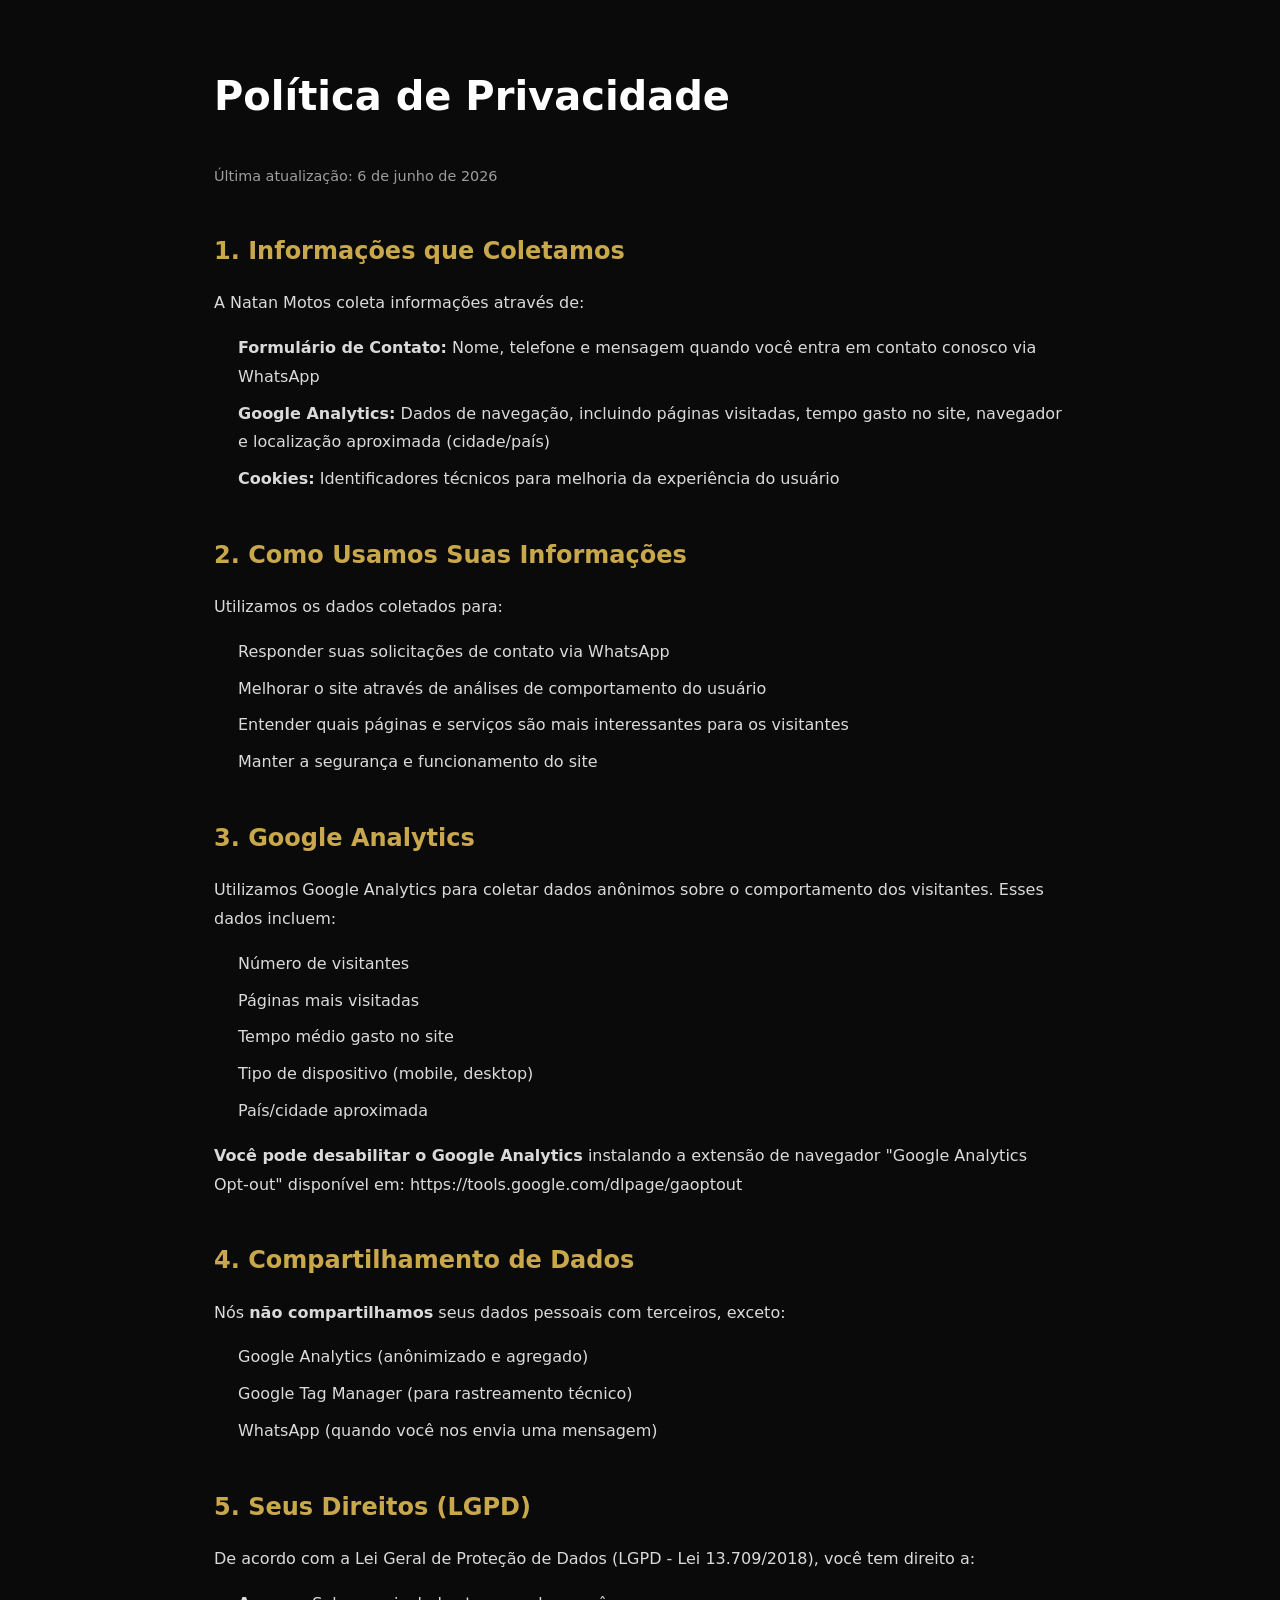
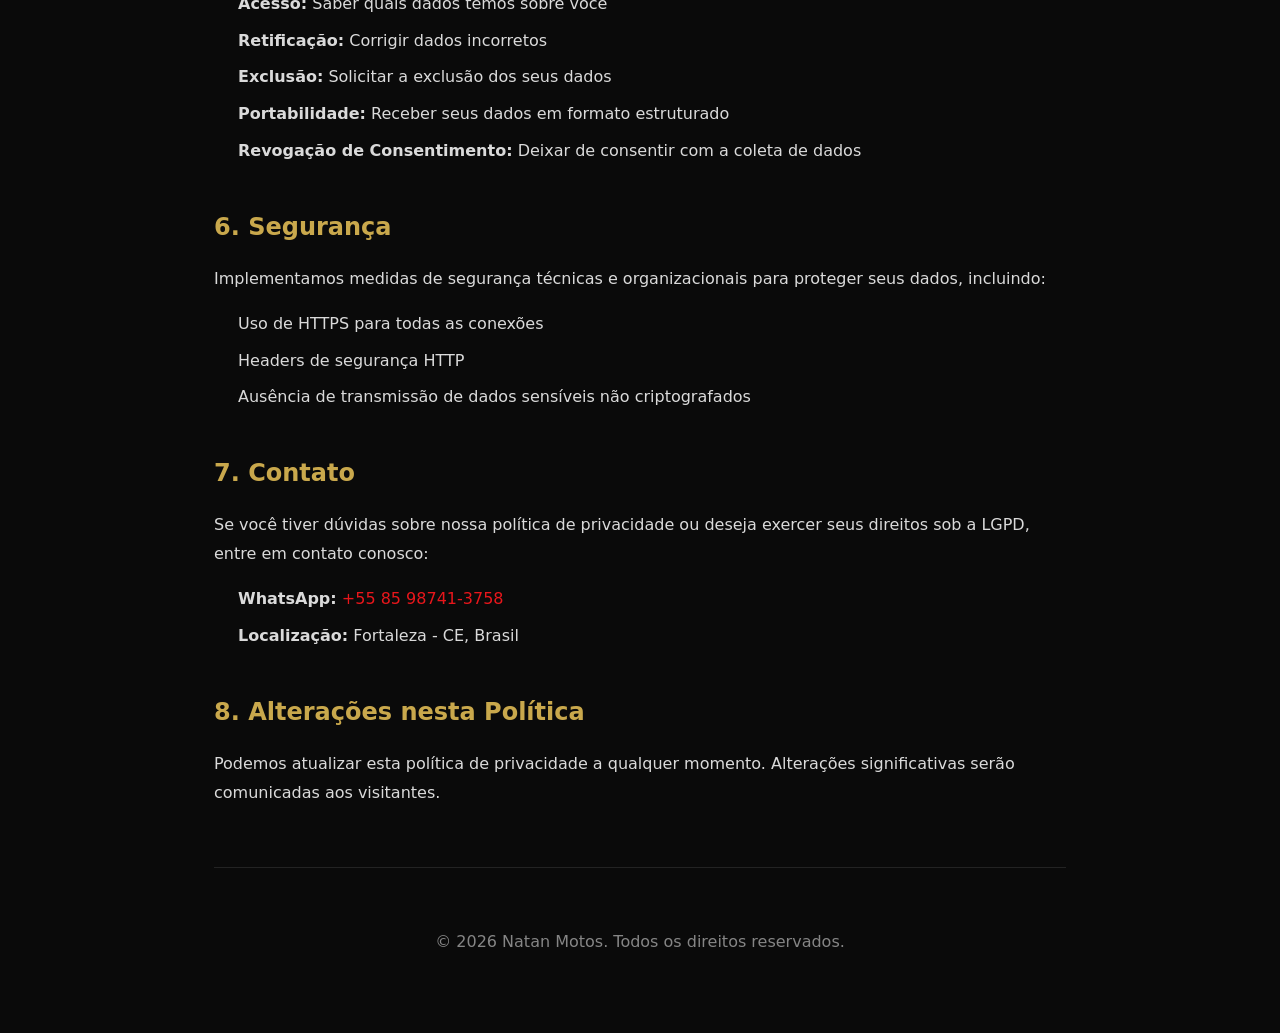
<file: privacy.html>
<!DOCTYPE html>
<html lang="pt-BR">
<head>
  <meta charset="UTF-8" />
  <meta name="viewport" content="width=device-width, initial-scale=1.0" />
  <title>Política de Privacidade - Natan Motos</title>
  <link rel="stylesheet" href="css/style.css" />
  <style>
    .privacy-content {
      max-width: 900px;
      margin: 0 auto;
      padding: 60px 24px;
      color: rgba(255, 255, 255, 0.85);
      line-height: 1.8;
    }
    .privacy-content h1 {
      font-size: 2.5rem;
      margin-bottom: 32px;
      color: var(--white);
    }
    .privacy-content h2 {
      font-size: 1.5rem;
      margin-top: 40px;
      margin-bottom: 16px;
      color: var(--gold);
    }
    .privacy-content p {
      margin-bottom: 16px;
    }
    .privacy-content ul {
      margin-left: 24px;
      margin-bottom: 16px;
    }
    .privacy-content li {
      margin-bottom: 8px;
    }
    .update-date {
      color: rgba(255, 255, 255, 0.6);
      font-size: 0.9rem;
      margin-bottom: 32px;
    }
  </style>
</head>
<body style="background: var(--dark);">
  <div class="privacy-content">
    <h1>Política de Privacidade</h1>
    <p class="update-date">Última atualização: 6 de junho de 2026</p>

    <h2>1. Informações que Coletamos</h2>
    <p>
      A Natan Motos coleta informações através de:
    </p>
    <ul>
      <li><strong>Formulário de Contato:</strong> Nome, telefone e mensagem quando você entra em contato conosco via WhatsApp</li>
      <li><strong>Google Analytics:</strong> Dados de navegação, incluindo páginas visitadas, tempo gasto no site, navegador e localização aproximada (cidade/país)</li>
      <li><strong>Cookies:</strong> Identificadores técnicos para melhoria da experiência do usuário</li>
    </ul>

    <h2>2. Como Usamos Suas Informações</h2>
    <p>
      Utilizamos os dados coletados para:
    </p>
    <ul>
      <li>Responder suas solicitações de contato via WhatsApp</li>
      <li>Melhorar o site através de análises de comportamento do usuário</li>
      <li>Entender quais páginas e serviços são mais interessantes para os visitantes</li>
      <li>Manter a segurança e funcionamento do site</li>
    </ul>

    <h2>3. Google Analytics</h2>
    <p>
      Utilizamos Google Analytics para coletar dados anônimos sobre o comportamento dos visitantes. Esses dados incluem:
    </p>
    <ul>
      <li>Número de visitantes</li>
      <li>Páginas mais visitadas</li>
      <li>Tempo médio gasto no site</li>
      <li>Tipo de dispositivo (mobile, desktop)</li>
      <li>País/cidade aproximada</li>
    </ul>
    <p>
      <strong>Você pode desabilitar o Google Analytics</strong> instalando a extensão de navegador "Google Analytics Opt-out" disponível em: https://tools.google.com/dlpage/gaoptout
    </p>

    <h2>4. Compartilhamento de Dados</h2>
    <p>
      Nós <strong>não compartilhamos</strong> seus dados pessoais com terceiros, exceto:
    </p>
    <ul>
      <li>Google Analytics (anônimizado e agregado)</li>
      <li>Google Tag Manager (para rastreamento técnico)</li>
      <li>WhatsApp (quando você nos envia uma mensagem)</li>
    </ul>

    <h2>5. Seus Direitos (LGPD)</h2>
    <p>
      De acordo com a Lei Geral de Proteção de Dados (LGPD - Lei 13.709/2018), você tem direito a:
    </p>
    <ul>
      <li><strong>Acesso:</strong> Saber quais dados temos sobre você</li>
      <li><strong>Retificação:</strong> Corrigir dados incorretos</li>
      <li><strong>Exclusão:</strong> Solicitar a exclusão dos seus dados</li>
      <li><strong>Portabilidade:</strong> Receber seus dados em formato estruturado</li>
      <li><strong>Revogação de Consentimento:</strong> Deixar de consentir com a coleta de dados</li>
    </ul>

    <h2>6. Segurança</h2>
    <p>
      Implementamos medidas de segurança técnicas e organizacionais para proteger seus dados, incluindo:
    </p>
    <ul>
      <li>Uso de HTTPS para todas as conexões</li>
      <li>Headers de segurança HTTP</li>
      <li>Ausência de transmissão de dados sensíveis não criptografados</li>
    </ul>

    <h2>7. Contato</h2>
    <p>
      Se você tiver dúvidas sobre nossa política de privacidade ou deseja exercer seus direitos sob a LGPD, entre em contato conosco:
    </p>
    <ul>
      <li><strong>WhatsApp:</strong> <a href="https://wa.me/5585987413758" style="color: var(--red); text-decoration: none;">+55 85 98741-3758</a></li>
      <li><strong>Localização:</strong> Fortaleza - CE, Brasil</li>
    </ul>

    <h2>8. Alterações nesta Política</h2>
    <p>
      Podemos atualizar esta política de privacidade a qualquer momento. Alterações significativas serão comunicadas aos visitantes.
    </p>

    <hr style="border: none; border-top: 1px solid rgba(255,255,255,0.1); margin: 60px 0;">
    <p style="text-align: center; color: rgba(255,255,255,0.5);">
      &copy; 2026 Natan Motos. Todos os direitos reservados.
    </p>
  </div>
</body>
</html>
</file>
<file: css/style.css>
/* ============================================================
   NATAN MOTOS – style.css
   ============================================================ */

/* ---------- Reset & Base ---------- */
*, *::before, *::after { box-sizing: border-box; margin: 0; padding: 0; }

:root {
  --red:        #e8161b;
  --red-dark:   #b50f13;
  --red-light:  #ff3a40;
  --dark:       #0a0a0a;
  --dark-2:     #111111;
  --dark-3:     #1a1a1a;
  --dark-4:     #222222;
  --gray:       #888888;
  --gray-light: #cccccc;
  --white:      #ffffff;
  --off-white:  #f5f5f5;
  --gold:       #c9a84c;

  --font: 'Inter', system-ui, sans-serif;
  --radius:   12px;
  --radius-lg: 20px;
  --shadow:   0 4px 24px rgba(0,0,0,.45);
  --shadow-lg: 0 8px 48px rgba(0,0,0,.6);
  --transition: .3s cubic-bezier(.4,0,.2,1);
}

html { scroll-behavior: smooth; font-size: 16px; }

body {
  font-family: var(--font);
  background: var(--dark);
  color: var(--white);
  line-height: 1.65;
  overflow-x: hidden;
}

img { display: block; max-width: 100%; }
a  { text-decoration: none; color: inherit; }
ul { list-style: none; }

.container {
  width: 100%;
  max-width: 1200px;
  margin: 0 auto;
  padding: 0 24px;
}

/* ---------- Scrollbar ---------- */
::-webkit-scrollbar { width: 6px; }
::-webkit-scrollbar-track { background: var(--dark-2); }
::-webkit-scrollbar-thumb { background: var(--red); border-radius: 3px; }

/* ---------- Selection ---------- */
::selection { background: var(--red); color: var(--white); }

/* ============================================================
   BUTTONS
   ============================================================ */
.btn {
  display: inline-flex;
  align-items: center;
  gap: 8px;
  padding: 12px 24px;
  border-radius: 8px;
  font-family: var(--font);
  font-size: .9rem;
  font-weight: 600;
  cursor: pointer;
  transition: var(--transition);
  border: 2px solid transparent;
  letter-spacing: .02em;
  white-space: nowrap;
}

.btn--primary {
  background: var(--red);
  color: var(--white);
  border-color: var(--red);
  font-weight: 700;
  font-size: 1rem;
  padding: 14px 32px !important;
  border-radius: 10px;
  box-shadow: 0 4px 16px rgba(232,22,27,.3);
  transition: all 0.3s ease;
}

.btn--primary:hover {
  background: var(--red-dark);
  border-color: var(--red-dark);
  transform: translateY(-3px);
  box-shadow: 0 8px 28px rgba(232,22,27,.45);
}

.btn--outline {
  background: transparent;
  color: var(--white);
  border-color: rgba(255,255,255,.3);
  font-weight: 700;
  font-size: 1rem;
  padding: 14px 32px !important;
  border-radius: 10px;
  border-width: 2px;
  transition: all 0.3s ease;
}

.btn--outline:hover {
  background: rgba(255,255,255,.08);
  border-color: var(--white);
  transform: translateY(-3px);
  box-shadow: 0 6px 20px rgba(255,255,255,.1);
}

.btn--lg { padding: 15px 32px; font-size: 1rem; border-radius: 10px; }
.btn--full { width: 100%; justify-content: center; }

/* ============================================================
   SECTION COMMONS
   ============================================================ */
.section { padding: 96px 0; }

.section__header {
  text-align: center;
  margin-bottom: 64px;
}

.section__tag {
  display: inline-block;
  font-size: .75rem;
  font-weight: 700;
  letter-spacing: .12em;
  text-transform: uppercase;
  color: var(--red);
  background: rgba(232,22,27,.12);
  border: 1px solid rgba(232,22,27,.25);
  padding: 4px 14px;
  border-radius: 100px;
  margin-bottom: 16px;
}

.section__title {
  font-size: clamp(1.75rem, 4vw, 2.75rem);
  font-weight: 800;
  line-height: 1.2;
  letter-spacing: -.02em;
  color: var(--white);
  margin-bottom: 16px;
}

.section__desc {
  font-size: 1.05rem;
  color: var(--gray);
  max-width: 600px;
  margin: 0 auto;
}

/* ---------- Reveal animation ---------- */
.reveal {
  opacity: 0;
  transform: translateY(32px);
  transition: opacity .65s cubic-bezier(.4,0,.2,1), transform .65s cubic-bezier(.4,0,.2,1);
}
.reveal.visible {
  opacity: 1;
  transform: translateY(0);
}

/* ============================================================
   HEADER
   ============================================================ */
.header {
  position: fixed;
  top: 0; left: 0; right: 0;
  z-index: 1000;
  padding: 0;
  transition: background var(--transition), box-shadow var(--transition), padding var(--transition);
}

.header.scrolled {
  background: rgba(10,10,10,.97);
  backdrop-filter: blur(12px);
  box-shadow: 0 2px 24px rgba(0,0,0,.5);
}

.header__inner {
  display: flex;
  align-items: center;
  gap: 24px;
  height: 72px;
}


.header__logo { display: flex; align-items: center; flex-shrink: 0; }
.header__logo-img {
  height: 64px;
  width: auto;
  object-fit: contain;
}

/* Nav */
.nav { margin: 0 auto; }
.nav__list {
  display: flex;
  align-items: center;
  gap: 8px;
}
.nav__link {
  font-size: .95rem;
  font-weight: 500;
  color: rgba(255,255,255,.8);
  padding: 8px 14px;
  border-radius: 6px;
  transition: var(--transition);
  position: relative;
}
.nav__link::after {
  content: '';
  position: absolute;
  bottom: 0; left: 14px; right: 14px;
  height: 3px;
  background: var(--gold);
  border-radius: 2px;
  transform: scaleX(0);
  transition: transform var(--transition);
}
.nav__link:hover { color: var(--white); }
.nav__link:hover::after,
.nav__link.active::after { transform: scaleX(1); }
.nav__link.active { color: var(--gold); }

.header__cta {
  margin-left: 8px;
  padding: 13px 28px;
  font-size: .95rem;
  border-radius: 10px;
}

/* Hamburger */
.hamburger {
  display: none;
  flex-direction: column;
  gap: 5px;
  background: none;
  border: none;
  cursor: pointer;
  padding: 6px;
  margin-left: auto;
}
.hamburger span {
  display: block;
  width: 24px;
  height: 2px;
  background: var(--white);
  border-radius: 2px;
  transition: var(--transition);
}
.hamburger.open span:nth-child(1) { transform: translateY(7px) rotate(45deg); }
.hamburger.open span:nth-child(2) { opacity: 0; transform: scaleX(0); }
.hamburger.open span:nth-child(3) { transform: translateY(-7px) rotate(-45deg); }

/* ============================================================
   HERO
   ============================================================ */
.hero {
  position: relative;
  min-height: 100vh;
  display: flex;
  flex-direction: column;
  overflow: hidden;
}

.hero__bg {
  position: absolute;
  inset: 0;
  background: #000000;
}

.hero__overlay {
  position: absolute;
  inset: 0;
  background: linear-gradient(
    to right,
    rgba(0,0,0,.95) 0%,
    rgba(0,0,0,.7) 55%,
    rgba(0,0,0,.2)  100%
  );
}


.hero__wrapper {
  flex: 1;
  display: flex;
  align-items: stretch;
  position: relative;
  z-index: 2;
  margin-top: 72px;
}

.hero__left {
  flex: 0 0 50%;
  max-width: 50%;
  display: flex;
  flex-direction: column;
  justify-content: center;
  padding: 48px 56px 48px 48px;
}

.hero__right {
  flex: 0 0 50%;
  position: relative;
  overflow: hidden;
}

.hero__right img {
  position: absolute;
  inset: 0;
  width: 100%;
  height: 100%;
  object-fit: cover;
  object-position: center;
}

.hero__right::after {
  content: '';
  position: absolute;
  inset: 0;
  background: linear-gradient(90deg, #000000 0%, rgba(0,0,0,.35) 18%, transparent 45%);
  pointer-events: none;
}

.hero__title {
  font-size: clamp(2.8rem, 5.2vw, 4.5rem);
  font-weight: 900;
  line-height: 1.02;
  letter-spacing: -.03em;
  margin-bottom: 24px;
  color: var(--white);
  text-transform: uppercase;
}

.hero__accent {
  display: block;
  background: linear-gradient(90deg, #ff3a1d 0%, #ff7a00 45%, #ffc107 100%);
  -webkit-background-clip: text;
  background-clip: text;
  -webkit-text-fill-color: transparent;
}

.hero__divider {
  width: 90px;
  height: 4px;
  background: var(--red);
  margin-bottom: 28px;
  border-radius: 2px;
}

.hero__desc {
  font-size: 1.05rem;
  color: rgba(255,255,255,.78);
  margin-bottom: 40px;
  line-height: 1.75;
  font-weight: 400;
  max-width: 540px;
}

.hero__highlight {
  color: var(--gold);
  font-weight: 600;
}

.hero__features {
  display: flex;
  gap: 36px;
  margin-bottom: 44px;
}

.hero__feature {
  display: flex;
  flex-direction: column;
  align-items: center;
  text-align: center;
  flex: 1;
}

.hero__feature-icon {
  color: var(--red);
  margin-bottom: 12px;
}

.hero__feature-icon svg {
  width: 36px;
  height: 36px;
}

.hero__feature strong {
  display: block;
  color: var(--white);
  font-size: .9rem;
  font-weight: 700;
  line-height: 1.3;
}

.hero__feature p {
  color: rgba(255,255,255,.6);
  font-size: .85rem;
  font-weight: 400;
  line-height: 1.3;
}

.hero__buttons {
  display: flex;
  gap: 20px;
}

.hero__btn {
  display: inline-flex;
  align-items: center;
  gap: 14px;
  padding: 18px 32px !important;
  border-radius: 12px;
  text-align: left;
}

.hero__btn svg { flex-shrink: 0; }

.hero__btn-text {
  display: flex;
  flex-direction: column;
  line-height: 1.2;
}

.hero__btn-title {
  font-size: 1rem;
  font-weight: 700;
}

.hero__btn-sub {
  font-size: .78rem;
  font-weight: 400;
  opacity: .85;
}

.btn--outline.hero__btn {
  background: rgba(255,255,255,.02);
  border-color: rgba(255,255,255,.14);
}

.hero__btn-arrow { color: var(--gold); }

/* ============================================================
   BRANDS
   ============================================================ */
.brands {
  padding: 60px 0;
  background: var(--dark);
}

.brands-bar {
  background: #111;
  border: 1px solid #2a2a2a;
  border-radius: 14px;
  padding: 32px 24px;
  display: flex;
  flex-direction: column;
  gap: 22px;
}

.bar-title {
  font-size: 11px;
  letter-spacing: 0.14em;
  color: #555;
  text-transform: uppercase;
  text-align: center;
  font-family: Arial, sans-serif;
}

.divider {
  width: 100%;
  height: 1px;
  background: #222;
}

.logos-row {
  display: flex;
  align-items: center;
  justify-content: space-around;
  flex-wrap: wrap;
  gap: 20px 8px;
}

.brand-item {
  display: flex;
  flex-direction: column;
  align-items: center;
  gap: 7px;
  opacity: 0.75;
  transition: opacity 0.25s, transform 0.2s;
  cursor: default;
}

.brand-item:hover {
  opacity: 1;
  transform: translateY(-2px);
}

.brand-name {
  font-size: 9px;
  color: #444;
  letter-spacing: 0.1em;
  text-transform: uppercase;
  font-family: Arial, sans-serif;
}

/* ============================================================
   SERVICES
   ============================================================ */
.services { background: var(--dark-2); }

.services__grid {
  display: grid;
  grid-template-columns: repeat(auto-fill, minmax(260px, 1fr));
  gap: 24px;
}

.service-card {
  background: var(--dark-3);
  border: 1px solid rgba(255,255,255,.06);
  border-radius: var(--radius-lg);
  padding: 36px 28px;
  transition: var(--transition);
  position: relative;
  overflow: hidden;
}
.service-card::before {
  content: '';
  position: absolute;
  top: 0; left: 0; right: 0;
  height: 3px;
  background: var(--red);
  transform: scaleX(0);
  transform-origin: left;
  transition: transform var(--transition);
}
.service-card:hover {
  border-color: rgba(232,22,27,.25);
  transform: translateY(-6px);
  box-shadow: 0 16px 48px rgba(0,0,0,.5);
}
.service-card:hover::before { transform: scaleX(1); }

.service-card__icon {
  width: 56px; height: 56px;
  color: var(--red);
  margin-bottom: 20px;
}
.service-card__icon svg { width: 100%; height: 100%; }

.service-card__title {
  font-size: 1.1rem;
  font-weight: 700;
  margin-bottom: 10px;
  color: var(--white);
}
.service-card__desc {
  font-size: .9rem;
  color: var(--gray);
  line-height: 1.6;
}

/* ============================================================
   ABOUT
   ============================================================ */
.about { background: var(--dark); }

.about__inner {
  display: grid;
  grid-template-columns: 1fr 1fr;
  gap: 72px;
  align-items: center;
}

.about__visual { position: relative; }

.about__img-wrap {
  position: relative;
  border-radius: var(--radius-lg);
}
.about__img {
  width: 100%;
  aspect-ratio: 4/3;
  object-fit: cover;
  display: block;
  border-radius: var(--radius-lg);
}

.about__badge-float {
  position: absolute;
  bottom: -20px; right: -20px;
  background: var(--red);
  color: var(--white);
  border-radius: var(--radius);
  padding: 16px 20px;
  text-align: center;
  box-shadow: var(--shadow);
}
.about__badge-float strong {
  display: block;
  font-size: 2rem;
  font-weight: 900;
  line-height: 1;
}
.about__badge-float span { font-size: .75rem; opacity: .85; }

.about__img-secondary {
  position: absolute;
  top: -24px; left: -24px;
  width: 45%;
  border-radius: var(--radius);
  overflow: hidden;
  border: 3px solid var(--dark);
  box-shadow: var(--shadow-lg);
}
.about__img-secondary img { width: 100%; aspect-ratio: 1; object-fit: cover; }

.about__content { }
.about__content .section__tag { margin-bottom: 12px; }
.about__content .section__title { text-align: left; margin-bottom: 20px; }
.about__content p {
  color: var(--gray);
  margin-bottom: 16px;
  line-height: 1.75;
}

.about__list {
  margin: 28px 0 36px;
  display: flex;
  flex-direction: column;
  gap: 12px;
}
.about__list li {
  display: flex;
  align-items: flex-start;
  gap: 12px;
  font-size: .95rem;
  color: rgba(255,255,255,.8);
}
.about__list li svg {
  width: 18px; height: 18px;
  color: var(--red);
  flex-shrink: 0;
  margin-top: 2px;
}

/* ============================================================
   DIFFERENTIALS
   ============================================================ */
.differentials {
  background: var(--dark-2);
  padding: 96px 0;
}

.differentials__grid {
  display: grid;
  grid-template-columns: repeat(auto-fill, minmax(220px, 1fr));
  gap: 24px;
}

.diff-card {
  background: var(--dark-3);
  border: 1px solid rgba(255,255,255,.06);
  border-radius: var(--radius-lg);
  padding: 36px 24px;
  text-align: center;
  transition: var(--transition);
}
.diff-card:hover {
  border-color: rgba(232,22,27,.3);
  transform: translateY(-6px);
  box-shadow: 0 16px 40px rgba(0,0,0,.45);
}

.diff-card__icon {
  width: 56px; height: 56px;
  background: rgba(232,22,27,.1);
  border-radius: 50%;
  display: flex;
  align-items: center;
  justify-content: center;
  margin: 0 auto 20px;
  color: var(--red);
  transition: var(--transition);
}
.diff-card__icon svg { width: 28px; height: 28px; }
.diff-card:hover .diff-card__icon {
  background: var(--red);
  color: var(--white);
}

.diff-card h3 {
  font-size: 1rem;
  font-weight: 700;
  margin-bottom: 10px;
}
.diff-card p {
  font-size: .875rem;
  color: var(--gray);
  line-height: 1.6;
}

/* ============================================================
   GALLERY
   ============================================================ */
.gallery { background: var(--dark); }

.gallery__grid {
  display: grid;
  grid-template-columns: repeat(3, 1fr);
  grid-template-rows: repeat(2, 280px);
  gap: 16px;
}

.gallery__item {
  position: relative;
  overflow: hidden;
  border-radius: var(--radius);
  cursor: pointer;
  background: var(--dark-3);
}
.gallery__item:first-child {
  grid-column: span 2;
}

.gallery__item img {
  width: 100%; height: 100%;
  object-fit: cover;
  transition: transform .5s cubic-bezier(.4,0,.2,1);
}

.gallery__overlay {
  position: absolute;
  inset: 0;
  background: rgba(232,22,27,.0);
  display: flex;
  align-items: center;
  justify-content: center;
  transition: var(--transition);
}
.gallery__overlay svg {
  width: 48px; height: 48px;
  color: var(--white);
  opacity: 0;
  transform: scale(.6);
  transition: var(--transition);
}

.gallery__item:hover img { transform: scale(1.08); }
.gallery__item:hover .gallery__overlay { background: rgba(232,22,27,.5); }
.gallery__item:hover .gallery__overlay svg { opacity: 1; transform: scale(1); }

/* Lightbox */
.lightbox {
  position: fixed;
  inset: 0;
  background: rgba(0,0,0,.95);
  z-index: 9999;
  display: flex;
  align-items: center;
  justify-content: center;
  opacity: 0;
  pointer-events: none;
  transition: opacity var(--transition);
}
.lightbox.open { opacity: 1; pointer-events: all; }

.lightbox__img-wrap {
  max-width: 90vw;
  max-height: 85vh;
  display: flex;
  align-items: center;
  justify-content: center;
}
.lightbox__img-wrap img {
  max-width: 90vw;
  max-height: 85vh;
  object-fit: contain;
  border-radius: var(--radius);
  box-shadow: var(--shadow-lg);
}

.lightbox__close,
.lightbox__prev,
.lightbox__next {
  position: absolute;
  background: rgba(255,255,255,.1);
  border: 1px solid rgba(255,255,255,.15);
  color: var(--white);
  border-radius: 50%;
  width: 48px; height: 48px;
  display: flex;
  align-items: center;
  justify-content: center;
  cursor: pointer;
  transition: var(--transition);
}
.lightbox__close:hover,
.lightbox__prev:hover,
.lightbox__next:hover {
  background: var(--red);
  border-color: var(--red);
}
.lightbox__close svg,
.lightbox__prev svg,
.lightbox__next svg { width: 20px; height: 20px; }

.lightbox__close { top: 20px; right: 20px; }
.lightbox__prev  { left: 20px; top: 50%; transform: translateY(-50%); }
.lightbox__next  { right: 20px; top: 50%; transform: translateY(-50%); }

.lightbox__counter {
  position: absolute;
  bottom: 20px;
  left: 50%;
  transform: translateX(-50%);
  font-size: .85rem;
  color: rgba(255,255,255,.5);
}

/* ============================================================
   STATS
   ============================================================ */
.stats {
  background: var(--red);
  padding: 72px 0;
}

.stats__grid {
  display: grid;
  grid-template-columns: repeat(4, 1fr);
  gap: 16px;
  text-align: center;
}

.stat { padding: 24px 16px; }

.stat__number {
  display: inline-block;
  font-size: clamp(2.5rem, 5vw, 3.75rem);
  font-weight: 900;
  line-height: 1;
  letter-spacing: -.03em;
}
.stat__plus {
  font-size: clamp(1.5rem, 3vw, 2rem);
  font-weight: 900;
  vertical-align: top;
  margin-top: 4px;
  display: inline-block;
}

.stat__label {
  font-size: .875rem;
  opacity: .8;
  margin-top: 8px;
  font-weight: 500;
  letter-spacing: .02em;
}

/* ============================================================
   TESTIMONIALS
   ============================================================ */
.testimonials { background: var(--dark-2); }

.testimonials__track {
  overflow: hidden;
  position: relative;
}
.testimonials__inner {
  display: flex;
  gap: 24px;
  transition: transform .5s cubic-bezier(.4,0,.2,1);
}

.testimonial-card {
  background: var(--dark-3);
  border: 1px solid rgba(255,255,255,.07);
  border-radius: var(--radius-lg);
  padding: 36px 32px;
  min-width: 280px; /* sobrescrito pelo JS com valor exato baseado na faixa */
  flex-shrink: 0;
  position: relative;
  transition: var(--transition);
}
.testimonial-card:hover {
  border-color: rgba(232,22,27,.25);
  transform: translateY(-4px);
}

.testimonial-card::before {
  content: '"';
  position: absolute;
  top: 16px; right: 24px;
  font-size: 5rem;
  line-height: 1;
  color: rgba(232,22,27,.15);
  font-family: Georgia, serif;
}

.testimonial-card__stars {
  color: var(--gold);
  font-size: 1rem;
  letter-spacing: 2px;
  margin-bottom: 16px;
}
.testimonial-card__text {
  font-size: .95rem;
  color: rgba(255,255,255,.75);
  line-height: 1.7;
  margin-bottom: 24px;
}
.testimonial-card__author {
  display: flex;
  align-items: center;
  gap: 14px;
}
.testimonial-card__avatar {
  width: 44px; height: 44px;
  background: var(--red);
  border-radius: 50%;
  display: flex;
  align-items: center;
  justify-content: center;
  font-size: .8rem;
  font-weight: 700;
  flex-shrink: 0;
}
.testimonial-card__author strong {
  display: block;
  font-size: .9rem;
  font-weight: 700;
}
.testimonial-card__author span {
  font-size: .8rem;
  color: var(--gray);
}

.testimonials__dots {
  display: flex;
  justify-content: center;
  gap: 8px;
  margin-top: 36px;
}
.testimonials__dot {
  width: 8px; height: 8px;
  border-radius: 50%;
  background: rgba(255,255,255,.2);
  border: none;
  cursor: pointer;
  transition: var(--transition);
}
.testimonials__dot.active {
  background: var(--red);
  transform: scale(1.3);
}

/* ============================================================
   CONTACT
   ============================================================ */
.contact { background: var(--dark); }

.contact__inner {
  display: grid;
  grid-template-columns: 1fr 1fr;
  gap: 72px;
  align-items: start;
}

.contact__info .section__tag { margin-bottom: 12px; }
.contact__info .section__title { text-align: left; margin-bottom: 16px; }
.contact__info > p {
  color: var(--gray);
  line-height: 1.75;
  margin-bottom: 36px;
}

.contact__details {
  display: flex;
  flex-direction: column;
  gap: 20px;
}
.contact__detail {
  display: flex;
  align-items: flex-start;
  gap: 16px;
  padding: 20px;
  background: var(--dark-3);
  border: 1px solid rgba(255,255,255,.06);
  border-radius: var(--radius);
  transition: var(--transition);
}
.contact__detail:hover {
  border-color: rgba(232,22,27,.25);
  transform: translateX(4px);
}
.contact__detail-icon {
  width: 44px; height: 44px;
  background: rgba(232,22,27,.1);
  border-radius: 10px;
  display: flex;
  align-items: center;
  justify-content: center;
  color: var(--red);
  flex-shrink: 0;
}
.contact__detail-icon svg { width: 20px; height: 20px; }
.contact__detail-icon--green { background: rgba(37,211,102,.1); color: #25d366; }
.contact__detail > div > strong {
  display: block;
  font-size: .9rem;
  font-weight: 700;
  margin-bottom: 4px;
}
.contact__detail > div > span {
  font-size: .85rem;
  color: var(--gray);
  line-height: 1.5;
}

/* Form */
.contact__form-wrap {
  background: var(--dark-3);
  border: 1px solid rgba(255,255,255,.07);
  border-radius: var(--radius-lg);
  padding: 40px;
}

.contact__form { display: flex; flex-direction: column; gap: 20px; }

.form-group { display: flex; flex-direction: column; gap: 6px; }
.form-group label {
  font-size: .8rem;
  font-weight: 600;
  letter-spacing: .04em;
  text-transform: uppercase;
  color: var(--gray-light);
}

.form-group input,
.form-group select,
.form-group textarea {
  background: var(--dark-4);
  border: 1px solid rgba(255,255,255,.1);
  border-radius: 8px;
  color: var(--white);
  font-family: var(--font);
  font-size: .95rem;
  padding: 12px 16px;
  transition: var(--transition);
  outline: none;
  width: 100%;
}
.form-group select { appearance: none; cursor: pointer; }
.form-group textarea { resize: vertical; min-height: 100px; }

.form-group input:focus,
.form-group select:focus,
.form-group textarea:focus {
  border-color: var(--red);
  background: rgba(232,22,27,.05);
}
.form-group input::placeholder,
.form-group textarea::placeholder { color: rgba(255,255,255,.25); }
.form-group select option { background: var(--dark-4); }

/* ============================================================
   MAP
   ============================================================ */
.map-section { background: var(--dark-2); }
.map-section__header { padding: 72px 24px 40px; text-align: center; }
.map-section__header .section__tag { margin-bottom: 12px; }
.map-section__header .section__title { margin-bottom: 0; }

.map-section__embed {
  width: 100%;
  line-height: 0;
  filter: grayscale(20%) contrast(1.05);
}
.map-section__embed iframe { display: block; }

.map-section__cta {
  padding: 36px 24px;
  display: flex;
  justify-content: center;
}

/* ============================================================
   FOOTER
   ============================================================ */
.footer { background: #050505; }

.footer__top {
  display: grid;
  grid-template-columns: 2fr 1fr 1fr 1.5fr;
  gap: 48px;
  padding: 72px 24px 56px;
}

.footer__logo {
  height: 48px;
  width: auto;
  object-fit: contain;
  border-radius: 6px;
  margin-bottom: 20px;
}
.footer__brand p {
  font-size: .875rem;
  color: var(--gray);
  line-height: 1.7;
  max-width: 280px;
  margin-bottom: 20px;
}
.footer__whatsapp {
  display: inline-flex;
  align-items: center;
  gap: 8px;
  font-size: .875rem;
  font-weight: 600;
  color: #25d366;
  transition: var(--transition);
}
.footer__whatsapp:hover { opacity: .8; }

.footer__nav h4,
.footer__services h4,
.footer__contact h4 {
  font-size: .75rem;
  font-weight: 700;
  letter-spacing: .1em;
  text-transform: uppercase;
  color: var(--gray-light);
  margin-bottom: 20px;
}

.footer__nav ul li,
.footer__services ul li,
.footer__contact ul li {
  font-size: .875rem;
  color: var(--gray);
  margin-bottom: 10px;
  line-height: 1.5;
}
.footer__nav ul li a {
  color: var(--gray);
  transition: var(--transition);
}
.footer__nav ul li a:hover { color: var(--red); padding-left: 4px; }

.footer__contact ul li {
  display: flex;
  align-items: flex-start;
  gap: 8px;
}
.footer__contact ul li svg { color: var(--red); flex-shrink: 0; margin-top: 3px; }

.footer__bottom {
  border-top: 1px solid rgba(255,255,255,.06);
  padding: 20px 24px;
}
.footer__bottom-inner {
  display: flex;
  justify-content: space-between;
  align-items: center;
  flex-wrap: wrap;
  gap: 8px;
}
.footer__bottom p { font-size: .8rem; color: rgba(255,255,255,.3); }

/* ============================================================
   WHATSAPP FLOAT
   ============================================================ */
.whatsapp-float {
  position: fixed;
  bottom: 28px; right: 28px;
  z-index: 999;
  width: 60px; height: 60px;
  background: #25d366;
  border-radius: 50%;
  display: flex;
  align-items: center;
  justify-content: center;
  box-shadow: 0 6px 24px rgba(37,211,102,.4);
  transition: var(--transition);
  animation: floatPulse 2.5s ease infinite;
}
.whatsapp-float svg { width: 30px; height: 30px; fill: var(--white); }

.whatsapp-float:hover {
  transform: scale(1.1);
  box-shadow: 0 8px 32px rgba(37,211,102,.6);
  animation: none;
}

.whatsapp-float__tooltip {
  position: absolute;
  right: 70px;
  background: var(--dark-3);
  color: var(--white);
  font-size: .8rem;
  font-weight: 600;
  padding: 6px 12px;
  border-radius: 6px;
  white-space: nowrap;
  opacity: 0;
  pointer-events: none;
  transition: var(--transition);
  border: 1px solid rgba(255,255,255,.1);
}
.whatsapp-float:hover .whatsapp-float__tooltip { opacity: 1; }

@keyframes floatPulse {
  0%, 100% { box-shadow: 0 6px 24px rgba(37,211,102,.4), 0 0 0 0 rgba(37,211,102,.4); }
  50%       { box-shadow: 0 6px 24px rgba(37,211,102,.4), 0 0 0 14px rgba(37,211,102,0); }
}

/* ============================================================
   RESPONSIVE
   ============================================================ */

/* Tablet ≤ 1024px */
@media (max-width: 1024px) {
  .about__inner    { gap: 48px; }
  .contact__inner  { gap: 48px; }
  .footer__top     { grid-template-columns: 1fr 1fr; gap: 40px; }
  .stats__grid     { grid-template-columns: repeat(2, 1fr); gap: 0; }
  .stat { border-right: 1px solid rgba(255,255,255,.15); border-bottom: 1px solid rgba(255,255,255,.15); }
  .stat:nth-child(2n) { border-right: none; }
  .stat:nth-child(3),
  .stat:nth-child(4) { border-bottom: none; }

  /* Hero */
  .hero__wrapper { flex-direction: column; min-height: auto; }
  .hero__left,
  .hero__right { flex: 1 1 100%; max-width: 100%; }
  .hero__left { padding: 40px 24px; }
}

/* Mobile ≤ 768px */
@media (max-width: 768px) {
  .section { padding: 72px 0; }

  /* Header */
  .header__cta { display: none; }
  .hamburger { display: flex; }

  .nav {
    position: fixed;
    top: 0; right: -100%;
    width: min(320px, 85vw);
    height: 100vh;
    background: var(--dark-2);
    padding: 90px 32px 40px;
    transition: right var(--transition);
    z-index: 999;
    border-left: 1px solid rgba(255,255,255,.08);
    box-shadow: -8px 0 40px rgba(0,0,0,.5);
  }
  .nav.open { right: 0; }
  .nav__list { flex-direction: column; align-items: flex-start; gap: 4px; }
  .nav__link { font-size: 1.1rem; padding: 12px 0; width: 100%; }
  .nav__link::after { display: none; }

  /* About */
  .about__inner { grid-template-columns: 1fr; gap: 48px; }
  .about__visual { order: -1; }
  .about__img-secondary { display: none; }
  .about__badge-float { bottom: 12px; right: 12px; }

  /* Gallery */
  .gallery__grid {
    grid-template-columns: 1fr 1fr;
    grid-template-rows: auto;
  }
  .gallery__item:first-child { grid-column: span 2; }
  .gallery__grid .gallery__item { height: 200px; }

  /* Testimonials */
  .testimonial-card { min-width: calc(100% - 0px); }

  /* Contact */
  .contact__inner { grid-template-columns: 1fr; gap: 40px; }
  .contact__form-wrap { padding: 28px 20px; }

  /* Stats */
  .stats__grid { grid-template-columns: repeat(2, 1fr); }

  /* Footer */
  .footer__top { grid-template-columns: 1fr; gap: 36px; }
  .footer__bottom-inner { flex-direction: column; text-align: center; }

  /* Hero */
  .hero__title { font-size: clamp(2rem, 8vw, 3rem); }
  .hero__desc  { font-size: 1rem; }
  .hero__features { gap: 20px; }
  .hero__buttons { flex-direction: column; }
  .hero__btn { width: 100%; justify-content: center; text-align: center; }
  .hero__stats { margin: 0 20px 40px; padding: 24px; }
  .hero__stat { flex: 1 1 calc(50% - 16px); }
}

/* Small mobile ≤ 480px */
@media (max-width: 480px) {
  .hero__features { flex-wrap: wrap; }
  .hero__feature { flex: 1 1 calc(50% - 10px); }
  .services__grid { grid-template-columns: 1fr; }
  .differentials__grid { grid-template-columns: 1fr 1fr; }
  .gallery__grid {
    grid-template-columns: 1fr;
    grid-template-rows: auto;
  }
  .gallery__item:first-child { grid-column: span 1; }
  .stats__grid { grid-template-columns: 1fr 1fr; }
  .contact__form-wrap { padding: 24px 16px; }
}

/* Instagram Social Button */
.ig-social-btn {
  display: inline-flex;
  align-items: center;
  gap: 9px;
  padding: 0 16px;
  height: 38px;
  background: rgba(255,255,255,0.05);
  border: 1px solid rgba(255,255,255,0.1);
  border-radius: 8px;
  font-size: 14px;
  font-weight: 500;
  color: #e0e0e0;
  text-decoration: none;
  transition: background 0.2s, border-color 0.2s;
}
.ig-social-btn:hover {
  background: rgba(221, 42, 123, 0.15);
  border-color: rgba(221, 42, 123, 0.4);
  color: #fff;
}
.ig-icon-wrap {
  width: 20px;
  height: 20px;
  border-radius: 5px;
  background: linear-gradient(135deg, #f58529 0%, #dd2a7b 50%, #8134af 100%);
  display: flex;
  align-items: center;
  justify-content: center;
  flex-shrink: 0;
}
</file>
